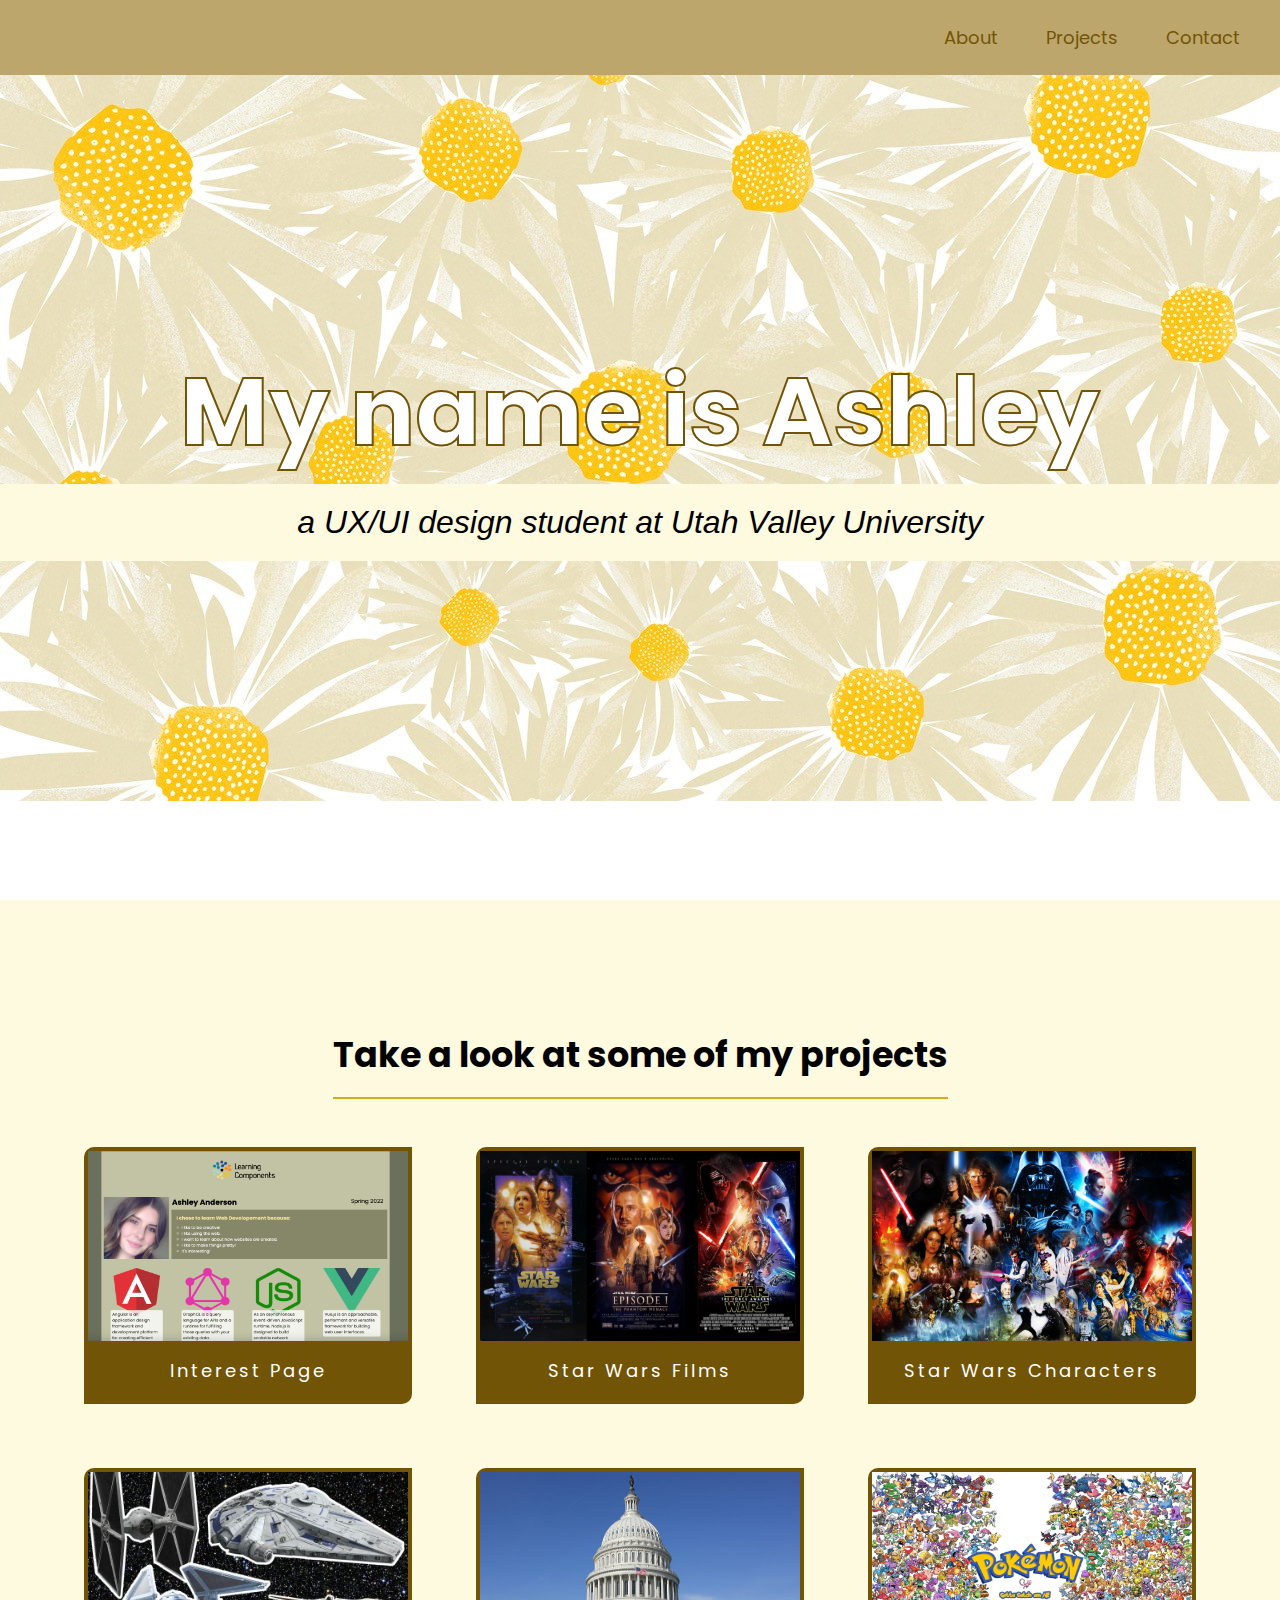
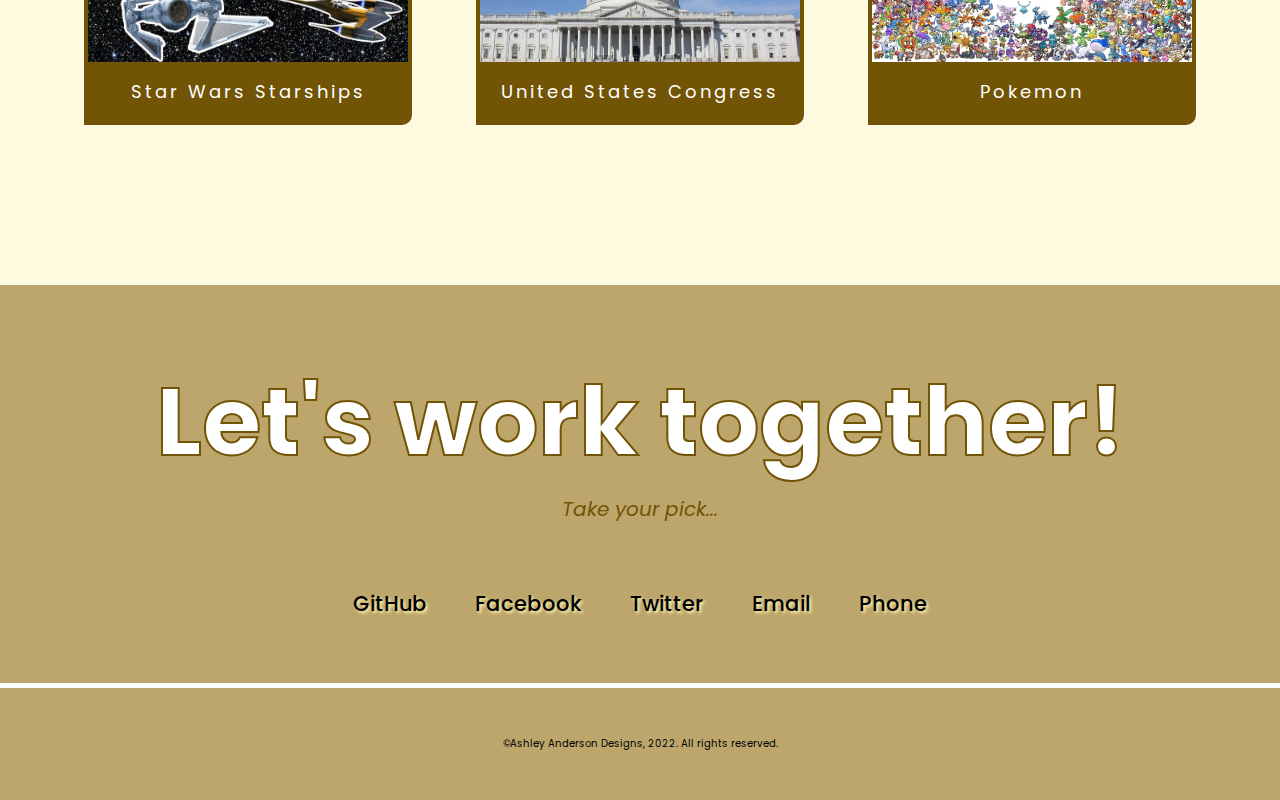
<file: index.html>
<!DOCTYPE html>
<html lang="en">

<head>
    <meta charset="UTF-8">
    <meta http-equiv="X-UA-Compatible" content="IE=edge">
    <meta name="viewport" content="width=device-width, initial-scale=1.0">
    <link href="/style.css" rel="stylesheet" />
    <link rel="preconnect" href="https://fonts.gstatic.com" crossorigin>
    <link
        href="https://fonts.googleapis.com/css2?family=Poppins:ital,wght@0,100;0,200;0,300;0,400;0,500;0,600;0,700;0,800;0,900;1,100;1,200;1,300;1,400;1,500;1,600;1,700;1,800;1,900&display=swap"
        rel="stylesheet">
    <link rel="stylesheet" href="https://use.fontawesome.com/releases/v5.8.2/css/all.css"
        integrity="sha384-oS3vJWv+0UjzBfQzYUhtDYW+Pj2yciDJxpsK1OYPAYjqT085Qq/1cq5FLXAZQ7Ay" crossorigin="anonymous" />
    <title>Ashley Anderson's Portfolio</title>

</head>

<body>
    <nav id="navbar">
        <ul class="navlist">
            <li><a href="#welcome-section">About</a></li>
            <li><a href="#projects">Projects</a></li>
            <li><a href="#contact">Contact</a></li>
        </ul>
    </nav>

    <section id="welcome-section">
        <h1>My name is Ashley</h1>
        <h3>a UX/UI design student at Utah Valley University</h3>
    </section>
    <section id="projects">
        <h2>Take a look at some of my projects</h2>
        <div class="projecttiles">
            <a href="https://zealous-lewin-daa115.netlify.app" target="_blank">
                <figure class="project-tile">
                    <img src="/Images pt2./Practice Page img.png" />
                    <figcaption>Interest Page</figcaption>
                </figure>
            </a>
            <a href="/Films/" target="_blank">
                <figure class="project-tile">
                    <img src="/Images pt2./https---dorksideoftheforce.com-files-2021-05-Star-Wars-Posters-composite.jpg" />
                    <figcaption>Star Wars Films</figcaption>
                </figure>
            </a>
            <a href="/Characters/" target="_blank">
                <figure class="project-tile">
                    <img src="/Images pt2./StarWars.jpg" />
                    <figcaption>Star Wars Characters</figcaption>
                </figure>
            </a>
            <a href="/Starships/" target="_blank">
                <figure class="project-tile">
                    <img src="/Images pt2./wired_each-and-every-starfighter-in-star-wars-explained.jpg" />
                    <figcaption>Star Wars Starships</figcaption>
                </figure>
            </a>
            <a href="/Congress/" target="_blank">
                <figure class="project-tile">
                    <img src="/Images pt2./JS090219Congress_HeroT.jpg" />
                    <figcaption>United States Congress</figcaption>
                </figure>
            </a>
            <a href="/Pokemon/" target="_blank">
                <figure class="project-tile">
                    <img src="/Images pt2./pokemonwalpaper.jpeg" />
                    <figcaption>Pokemon</figcaption>
                </figure>
            </a>
        </div>
    </section>
    <section id="contact">
        <h1> Let's work together!</h1>
        <h4>Take your pick...</h4>
        <div class="contactlinks">
            <a class="btn contact-details" id="profile-link" href="https://github.com/Asherz96/Personal-Portfolio-pt.-2"
                target="_blank"><i class="fab fa-github"></i> GitHub
            </a>
            <a class="btn contact-details" href="https://www.facebook.com" target="_blank"><i
                    class="fab fa-facebook-square"></i> Facebook
            </a>
            <a class="btn contact-details" href="https://twitter.com/?lang=en" target="_blank"><i
                    class="fab fa-twitter"></i> Twitter
            </a>
            <a class="btn contact-details" href="mailto:example@example.com" target="_blank"> <i class="fas fa-at"></i>
                Email
            </a>
            <a class="btn contact-details" href="tel:222-222-2222" target="_blank"><i class="fas fa-mobile-alt"></i>
                Phone
            </a>
        </div>
    </section>
    <footer>
        <p>&copy;Ashley Anderson Designs, 2022. All rights reserved.</p>
    </footer>
</body>

</html>
</file>
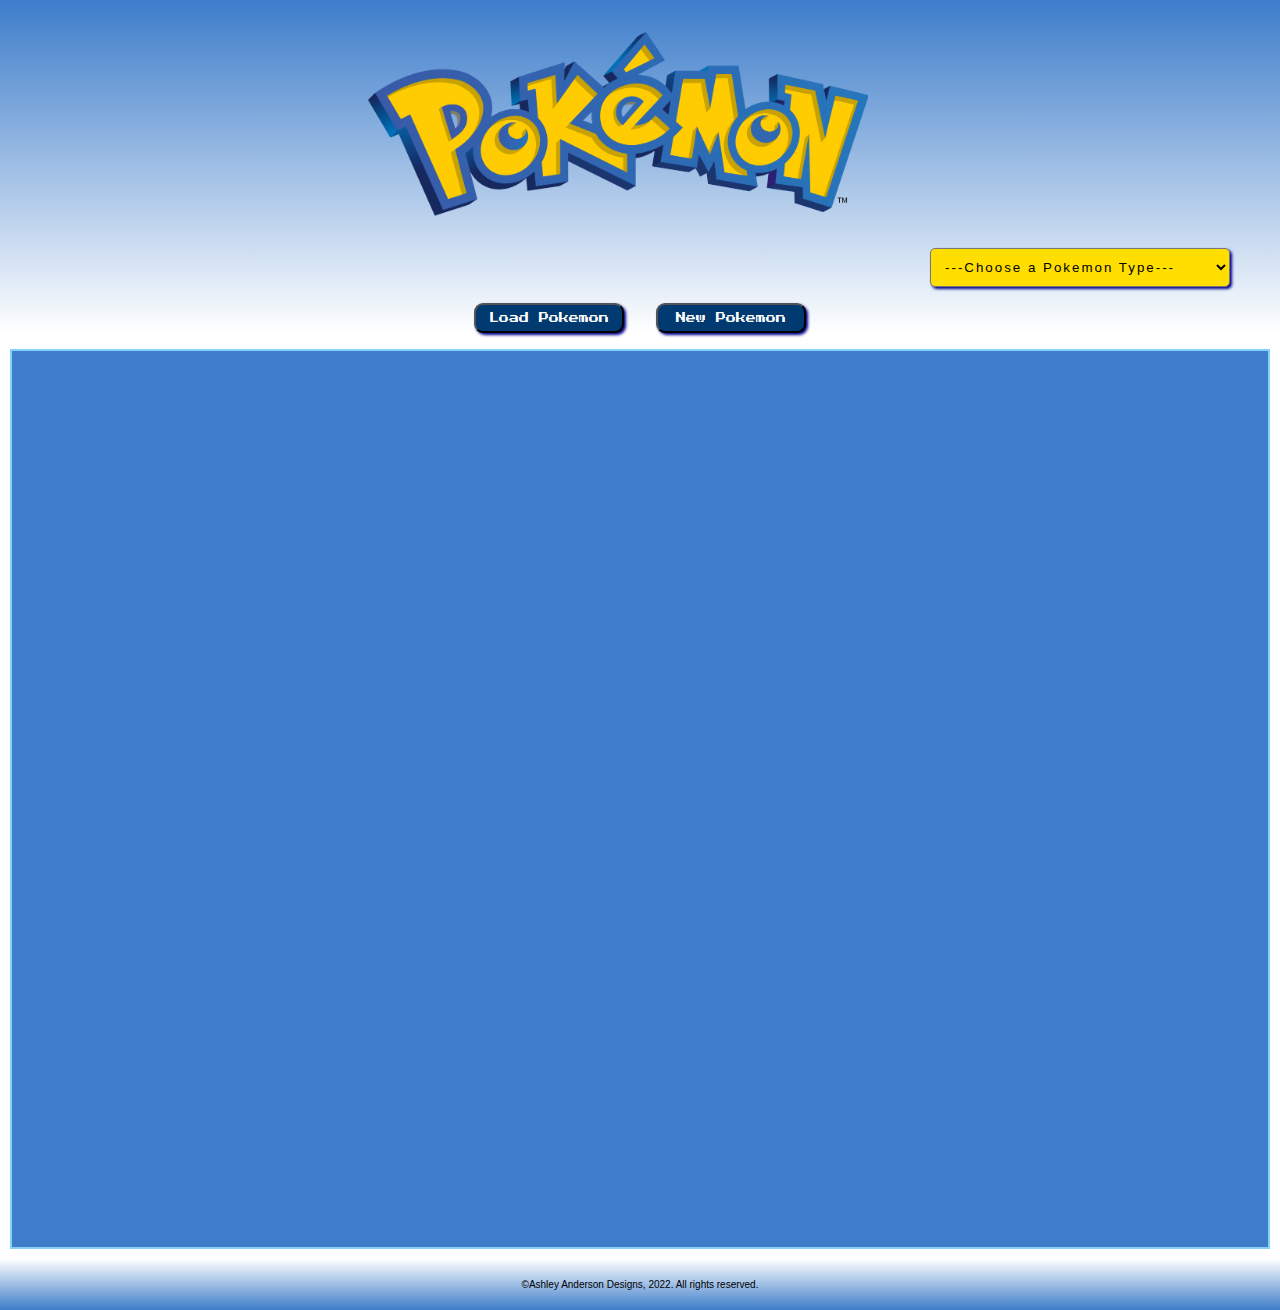
<file: Pokemon/index.html>
<!DOCTYPE html>
<html lang="en">
<head>
    <meta charset="UTF-8">
    <meta http-equiv="X-UA-Compatible" content="IE=edge">
    <meta name="viewport" content="width=device-width, initial-scale=1.0">
    <link rel="preconnect" href="https://fonts.googleapis.com"> 
    <link rel="preconnect" href="https://fonts.gstatic.com" crossorigin> 
    <link href="https://fonts.googleapis.com/css2?family=Cinzel:wght@400;500;600;700;800;900&family=Poppins:ital,wght@0,100;0,200;0,300;0,400;0,500;0,600;0,700;0,800;0,900;1,100;1,200;1,300;1,400;1,500;1,600;1,700;1,800;1,900&display=swap" rel="stylesheet">
    <link rel="preconnect" href="https://fonts.googleapis.com">
    <link rel="preconnect" href="https://fonts.gstatic.com" crossorigin>
    <link href="https://fonts.googleapis.com/css2?family=Erica+One&family=Gochi+Hand&family=Luckiest+Guy&family=Press+Start+2P&display=swap" rel="stylesheet">
    <link href="style.css" rel="stylesheet">
   
    <title>Pokemon Cards</title>
</head>
<body>
    <header>
    <img src="/Pokemon/ImagesP/pokemon logo.png" alt="logo">
      <div class="selectionMenu">
      <select class="typeSelect">
        <option>---Choose a Pokemon Type---</option>
        <option>Bug</option>
        <option>Dark</option>
        <option>Dragon</option>
        <option>Electric</option>
        <option>Fairy</option>
        <option>Fighting</option>
        <option>Fire</option>
        <option>Flying</option>
        <option>Ghost</option>
        <option>Grass</option>
        <option>Ground</option>
        <option>Ice</option>
        <option>Normal</option>
        <option>Pshychic</option>
        <option>Poison</option>
        <option>Rock</option>
        <option>Steel</option>
        <option>Water</option>
        <h2 class="messageArea"></h2>
      </select>
    </div>
    <div class="pokeButtons"></div>
    </header>
  <main>
    <div class="pokeGrid"></div>
  </main>
  <footer> 
    <p>&copy;Ashley Anderson Designs, 2022. All rights reserved.</p>
  </footer>
  <script src="pokecode.js" type="module"></script>
</body>
</html>
</file>
<file: style.css>
* {
  margin: 0;
  padding: 0;
  font-family: "Poppins", sans-serif;
}

html {
  box-sizing: border-box;
  scroll-behavior: smooth;
}

a {
  text-decoration: none;
}

body {
  background-color: white;
}

img {
  height: 190px;
  display: block;
}

/* this is the Nav section */
#navbar {
  display: flex;
  justify-content: flex-end;
  position: fixed;
  width: 100%;
  top: 0;
  left: 0;
  background-color: rgb(189, 166, 108);
}

.navlist {
  display: flex;
  justify-content: center;
  list-style-type: none;
  margin-right: 1rem;
}

.navlist a {
  display: block;
  padding: 1.5rem;
  font-size: large;
  text-decoration: none;
  color: rgb(114, 84, 6);
}

.navlist a:hover {
  background-color: darkgoldenrod;
  color: white;
}

/* this is the Welcome section */
#welcome-section {
  height: 100vh;
  background-image: url(pics/daisies.jpeg);
  background-repeat: no-repeat;
  background-size: 100%;
  display: flex;
  justify-content: center;
  align-items: center;
  flex-direction: column;
}

#welcome-section h1 {
  font-size: 6rem;
  color: white;
  -webkit-text-stroke: 2px rgb(114, 84, 6);
}
#welcome-section h3 {
  text-align: center;
  font-family: "Oxygen", sans-serif;
  font-size: xx-large;
  font-weight: 300;
  font-style: italic;
  padding: 20px 0;
  color: black;
  background-color: #fefae0;
  width: 100%;
}
/* this is the Projects section */
#projects {
  display: flex;
  flex-direction: column;
  align-items: center;
  background-color: #fefae0;
  padding: 8rem 0;
  
}

#projects h2 {
  font-size: 35px;
  color: black;
  padding-bottom: 1rem;
  border-bottom: solid 2px goldenrod;
  margin-bottom: 1rem;
}
.projecttiles {
  display: flex;
  flex-wrap: wrap;
  justify-content: center;

}

.project-tile {
  margin: 2rem;
  border: solid 4px rgb(114, 84, 6);
  border-radius: 10px 0;
}

.project-tile:hover{
  transform: translatey(5px);
}

.project-tile img {
  width: 20rem;
  
}

figcaption {
  text-align: center;
  color: white;
  background-color: rgb(114, 84, 6);
  padding: 1rem;
  font-size: large;
  letter-spacing: 3px;

}

/* this is the Contact section */
#contact {
  display: flex;
  flex-direction: column;
  align-items: center;
  background-color: rgb(189, 166, 108);
  color: white;
  padding: 4rem;
}
#contact h1 {
  font-size: 6rem;
  -webkit-text-stroke: 2px rgb(114, 84, 6);
}
#contact h4{
  font-size: 20px;
  font-weight: 400;
  font-style: italic;
  color: rgb(114, 84, 6);
  padding-bottom: 4rem;
}

.contactlinks {
  display: flex;
}

.contactlinks a {
  display: block;
  font-size: 21px;
  font-weight: 500;
  color: black;
  padding: 0 1.5rem;
  text-shadow: #fef5ae 2px 2px 3px;
}

.contact-details {
  transition: transform 0.2s ease-out;
}

.contact-details:hover {
  transform: translatey(5px);
}

footer p {
  text-align: center;
  padding: 3rem 0;
  margin-top: 5px;
  background-color: rgb(189, 166, 108);
  color: black;
  font-size: 10px;
}

/* 1200px / 16px = 75em */
@media (max-width: 75em) {
  html {
    font-size: 60%;
  }
}
/* 980px / 16px = 61.25em */
@media (max-width: 61.25em) {
  html {
    font-size: 60%;
  }
}
/* 640px / 16px = 28.75em */
@media (max-width: 40em) {
  html {
    font-size: 50%;
  }
}
</file>
<file: Pokemon/style.css>
* {
  margin: 0;
  box-sizing: border-box;
  
}

header {
  display: flex;
  flex-direction: column;
  justify-content: center;
  background: linear-gradient(#3d7dca, white);
  margin-bottom: 1rem;
}

header img{
align-items: center;
  width: 500px;
  margin: 2rem 23rem;

}

.selectionMenu{
  display: flex;
  justify-content: flex-end;
  margin-right: 50px;
 
}

.typeSelect{
  font-family: Verdana, Geneva, Tahoma, sans-serif;
  letter-spacing: 2px;
  border-radius: 5px;
  background-color: #ffde00;
  color: black;
  width: 300px;
  box-shadow: 2px 2px 3px darkblue;
 padding: 10px;
 cursor: pointer;
}

.typeSelect:hover{
  transform: translatey(2px);
  background-color: #fff4ab;
}

.pokeButtons{
  display: flex;
  justify-content: center;
  animation-name: slidein;
  animation-duration: 3s;
}

@keyframes slidein {
  from {
      margin-left: -75%;
      width: 100%;
    }
  
    to {
      margin-right: 75%;
      width: 100%;
    }
  }


button {
  font-family: "Press Start 2P", cursive;
  font-size: x-small;
  width: 150px;
  margin: 1rem 1rem 0 1rem;
  padding: 0.5rem;
  color: white;
  background-color: #003a70;
  border-radius: 9px;
  box-shadow: 2px 2px 3px darkblue;
  cursor: pointer;
  
}

button:hover {
  transform: translatey(2px);
  background-color: #4f769b;
}

body {
  cursor: url(/Pokemon/ImagesP/pmon\ pball\ cursor.png), auto;
}

main {
  border: solid 2px lightskyblue;
  background-color: #3d7dca;
  margin: 10px;
  padding: 1rem 1rem 5rem 1rem;
  min-height: 100vh;
}

.pokeGrid {
  display: flex;
  flex-wrap: wrap;
  justify-content: center;
}

.scene {
  width: 200px;
  height: 260px;
  perspective: 600px;
  margin: 1em;
}

.card {
  width: 100%;
  height: 100%;
  margin:1em 0;
  transition: transform 2s;
  transform-style: preserve-3d;
  position: relative;
  text-transform: capitalize;
  cursor: pointer;
}

.card.is-flipped {
  transform: rotateY(180deg);
}


.cardFace {
  position: absolute;
  width: 100%;
  height: 100%;
  backface-visibility: hidden;
  border: inset 3px lightblue;
  border-radius: 7px;
}

.Front {
  text-transform: capitalize;
  text-align: center;
}

.Back {
  background-color: #003a70;
  color: white;
  border: dashed 1px lightblue;
  transform: rotateY(180deg);
  font-size: x-small;
}

h3{
  font-family: "Press Start 2P", cursive;
  text-align: right;
  padding-top: 9px;
  padding-right: 7px;
  padding-bottom: 1px;
  font-size: xx-small;
}

h4 {
  width: 160px;
  text-align: center;
  font-family: "Press Start 2P", cursive;
  font-size: x-small;
  padding: 4px 0 2px 0;
  margin-left: 12px;
  margin-top: 7px;
  border-bottom: solid 1px #ffde00;
}

ul li {
  font-family: "Courier New", Courier, monospace;
  padding-top: 2px;
  padding-left: 5px;
}

li::marker {
  content: " \276F"; /* Your symbol here */
}

figure {

box-shadow: 1px 1px 5px darkblue;

}

figure img {
  width: 200px;
}

figcaption {
  text-align: center;
  font-family: "Press Start 2P", cursive;
  font-size: small;
  padding: 1rem 0;
  background-color: rgba(0, 0, 0, 0.33);
  color: white;
}

figcaption:hover {
  background-color: #ffde00;
  color: black;
}

footer {
  text-align: center;
  font-family: Verdana, Geneva, Tahoma, sans-serif;
  color: black;
  padding: 20px;
  font-size: x-small;
  background: linear-gradient(white, #3d7dca);
}
</file>
